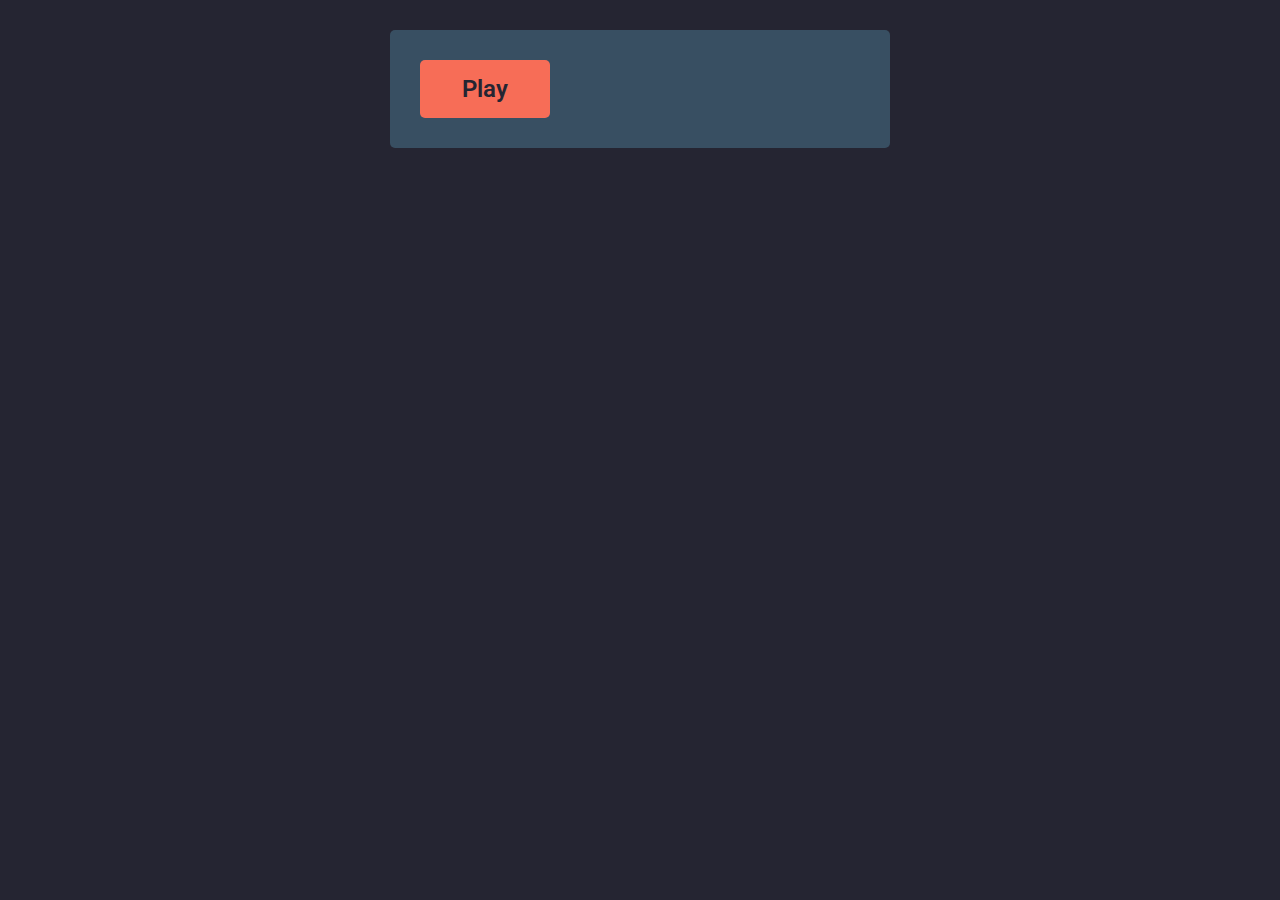
<file: memory_game_final/index.html>
<!DOCTYPE html>
<html>
    <head>
        <meta charset="utf-8">
        <meta http-equiv="X-UA-Compatible" content="IE=edge">
        <title></title>
        <meta name="description" content="">
        <meta name="viewport" content="width=device-width, initial-scale=1">
        <link rel="stylesheet" href="styles.css">
    </head>
    <body>
        <main>
            <section class="game-controls-container">
                <span class="btn play-btn">Play</span>
                <p class="attempts-score"></p>
                <p class="time-score"></p>
            </section>
            <section class="game-board"></section>
        </main>
        <script src="scripts.js"></script>
    </body>
</html>
</file>
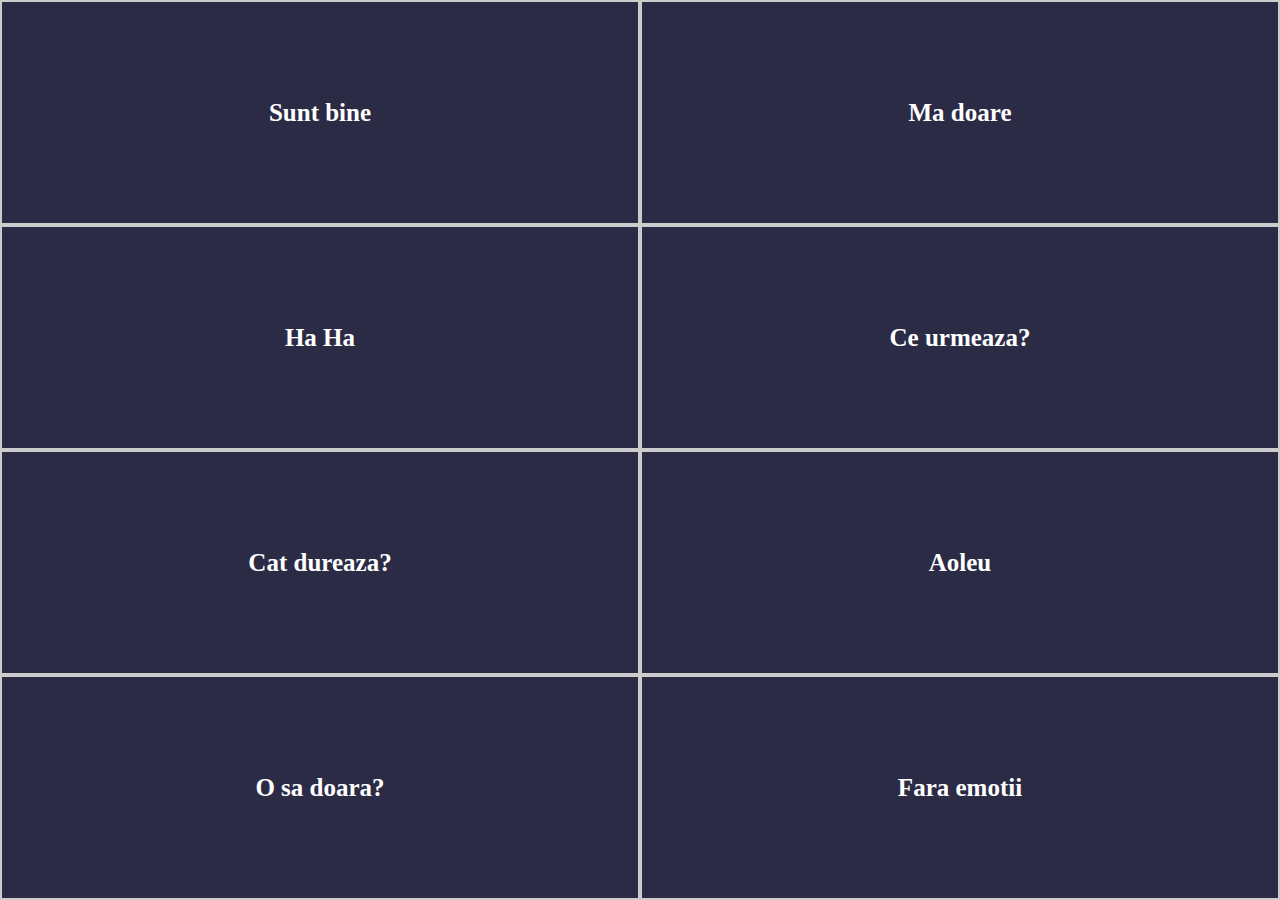
<file: stoma/stomatolog.html>
<!DOCTYPE html>
<html>
    <head>
        <meta charset="utf-8">
        <meta http-equiv="X-UA-Compatible" content="IE=edge">
        <title>Stoma</title>
        <meta name="description" content="">
        <meta name="viewport" content="width=device-width, initial-scale=1">
        <link rel="stylesheet" href="">
        <style>
            * {
                padding: 0;
                margin: 0;
                box-sizing: border-box;
            }
            html {
                width: 100%;
                height: 100%;
            }

            .container {
                display: grid;
                grid-template-columns: 50% 50%;
                background: #fff;
                height: 100vh;
            }

            .recording {
                width: 100%;
                min-height: 100px;
                background-color: rgb(43, 43, 70);
                color: #fff;
                font-size: 25px;
                font-weight: bold;
                display: flex;
                justify-content: center;
                align-items: center;
                border: 2px solid #ccc;
                transition: 0.5s ease forwards;
            }

            .active {
                background-color: rgb(12, 99, 12);
            }
        </style>
    </head>
    <body>
        <div class="container">
            <div class="recording sunt-bine">Sunt bine
                <audio class="sunt-bine-audio" src="inregistrari/suntbine.mp3"></audio>
            </div>
            <div class="recording ma-doare">Ma doare
                <audio class="ma-doare-audio" src="inregistrari/madoare.mp3"></audio>
            </div>
            <div class="recording ha-ha">Ha Ha
                <audio class="ha-ha-audio" src="inregistrari/haha.mp3"></audio>
            </div>
            <div class="recording ce-urmeaza">Ce urmeaza?
                <audio class="ce-urmeaza-audio" src="inregistrari/ceurmeaza.mp3"></audio>
            </div>
            <div class="recording cat-dureaza">Cat dureaza?
                <audio class="cat-dureaza-audio" src="inregistrari/catdureaza.mp3"></audio>
            </div>
            <div class="recording aoleu">Aoleu
                <audio class="aoleu-audio" src="inregistrari/aoleu.mp3"></audio>
            </div>
            <div class="recording o-sa-doara">O sa doara?
                <audio class="o-sa-doara-audio" src="inregistrari/catderau.mp3"></audio>
            </div>
            <div class="recording fara-emotii">Fara emotii
                <audio class="fara-emotii-audio" src="inregistrari/faraemotii.mp3"></audio>
            </div>
        </div>
        <script>
            var buttons = Array.prototype.slice.call(document.querySelectorAll('.recording'));
            var sounds = Array.prototype.slice.call(document.querySelectorAll('.recording audio'));

            buttons.forEach(function(button){
                button.addEventListener('click', function(){
                    resetBg();
                    for(var i=0;i<sounds.length;i++){
                        sounds[buttons.indexOf(button)].play();
                    }
                    button.classList.add('active');
                })
            })

            var resetBg = function(){
                var buttons = document.querySelectorAll('.recording');
                buttons.forEach(function(recording){
                    recording.classList.remove('active');
                })
            }
        </script>
    </body>
</html>
</file>
<file: memory_game_final/styles.css>
@import url('https://fonts.googleapis.com/css2?family=Montserrat:wght@100;300;500;600&family=Roboto:wght@400;500;700&display=swap');

@keyframes myAnim {
	0% {
		animation-timing-function: ease-in;
		opacity: 0;
		transform: translateY(-250px);
	}

	38% {
		animation-timing-function: ease-out;
		opacity: 1;
		transform: translateY(0);
	}

	55% {
		animation-timing-function: ease-in;
		transform: translateY(-65px);
	}

	72% {
		animation-timing-function: ease-out;
		transform: translateY(0);
	}

	81% {
		animation-timing-function: ease-in;
		transform: translateY(-28px);
	}

	90% {
		animation-timing-function: ease-out;
		transform: translateY(0);
	}

	95% {
		animation-timing-function: ease-in;
		transform: translateY(-8px);
	}

	100% {
		animation-timing-function: ease-out;
		transform: translateY(0);
	}
}

* {
    padding: 0;
    margin: 0;
    box-sizing: border-box;
    font-family: 'Montserrat', sans-serif;
    font-family: 'Roboto', sans-serif;
  }
  
  body {
    height: 100vh;
    display: flex;
    background: #252532;
    user-select: none;
  }

  main {
    width: 100%;
    display: grid;
    grid-template-rows: 1fr 7fr;
/*     flex-direction: row; 
    flex-wrap: wrap; */
  }

  .btn {
    padding: 15px 25px;
    color:#252532;
    cursor: pointer;
    background: #f76d57;
    border-radius: 5px;
    transition: 0.4s ease;
    font-weight: 600;
    font-size: 1.5rem;
    min-width: 130px;
    text-align: center;
  }

@media only screen and (min-width: 600px) {
  .game-controls-container {
    max-width: 500px;
  }
	
  .btn:hover {
    color: #f76d57;
    background: #252532;
  }

  .back-face:hover {
    background: #7093af;
  }
}

  .btn:focus {
    transform: scale(0.97);
  }
  
  .attempts-score, .time-score {
    color: #f76d57;
    transition: 0.4s ease;
    font-weight: 600;
    font-size: 1.5rem;
    text-shadow: 1px 1px 1px #000000;
  }

  .game-controls-container {
/*     min-width: 476px; */
    width: 100%;
    height: auto;
    margin: 30px auto;
    background: #384f62;
    padding: 30px;
    border-radius: 5px;
    display: flex;
    justify-content: space-between;
    align-items: center;
    gap: 25px;
  }

  .endgame-font-color {
    color:#57f78b;
  }

  .blur {
    filter: blur(5px);
  }
  
  .game-board {
    width: 640px;
    height: 640px;
    margin: 25px auto;
    display: flex;
    flex-wrap: wrap;
    perspective: 1000px;
    align-content: flex-start;
  }
  
  .card-container {
    width: calc(25% - 10px);
    height: calc(33.333% - 10px);
    margin: 5px;
    position: relative;
    transform: scale(1);
    transform-style: preserve-3d;
    transition: transform .4s;
    box-shadow: 1px 1px 1px rgba(0,0,0,.3);
    animation: myAnim 0.5s ease 0s 1 normal;
  }

  .card-container:hover {
    cursor: pointer;
  }

  .card-container img {
    width: 100%;
  }
  
  .card-container:active {
    transform: scale(0.97);
    transition: transform .2s;
  }
  
  .card-container.flip {
    transform: rotateY(180deg);
  }
  
  .front-face,
  .back-face {
    width: 100%;
    height: 100%;
    position: absolute;
    border-radius: 5px;
    background: #384f62;
    backface-visibility: hidden;
  }
  
  .front-face {
    transform: rotateY(180deg);
    object-fit: cover;
  }

  .back-face {
    padding: 20px;
    transition: .2s;
  }
</file>
